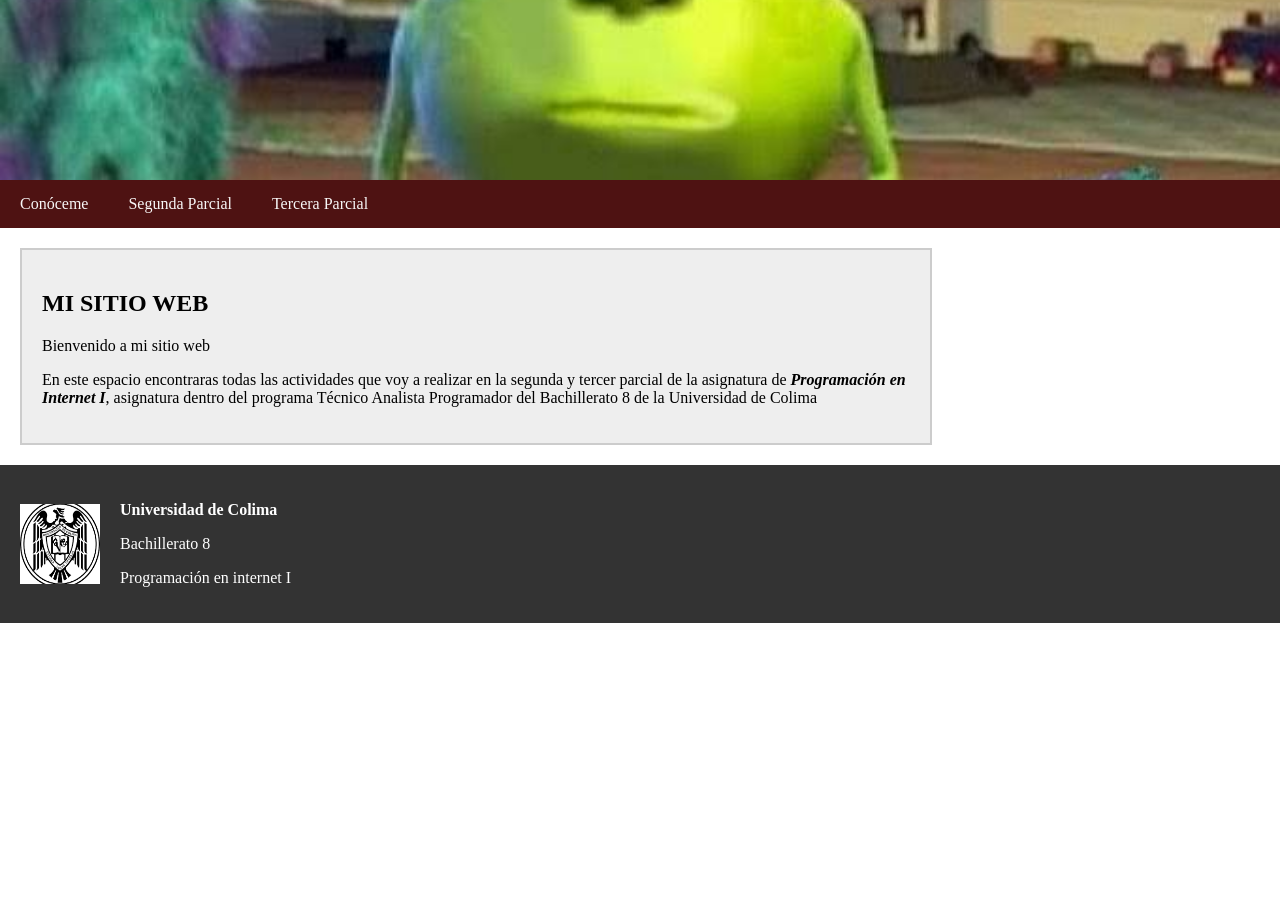
<file: index.html>
<!DOCTYPE html>
<html lang="es">
    <head>
        <meta charset="UTF-8">
        <title>Mi sitio web</title>
        <!-- Hacemos referencia a los estilos de mi pagina -->
        <link rel="stylesheet" href="estilos.css">
    </head>
    <body>
        <header><img src="awa.jpg"></header>
        <nav>
            <ul>
                <li><a href="#">Conóceme</a>
                    <ul>
                        <li><a href="información.html">información personal</a></li>
                        <li><a href="pasatiempos.html">pasatiempos</a></li>
                    </ul>
                </li>
                <li><a href="#">Segunda Parcial</a>
                    <ul>
                        <li><a href="practica-posiciones.html">Práctica de posiciones</a></li>
                    </ul>
                </li>
                <li><a href="#">Tercera Parcial</a>
                    <ul>
                        <li><a href="comunidad.html">Comunidad</a></li>
                        <<li><a href="calificaciones.html">Sistema de calificaciones</a></li>
                    </ul>
                </li>
            </ul>
        </nav>
        <section>
            <aside class="principal">
                <h2>MI SITIO WEB</h2>
                <p>Bienvenido a mi sitio web</p>
                <p>En este espacio encontraras todas las actividades que voy a realizar en la segunda y tercer parcial de la asignatura de
                    <b><i>Programación en Internet I</i></b>, asignatura dentro del programa Técnico Analista Programador del Bachillerato 8 de la Universidad de Colima
                </p>
            </aside>
            <aside class="secundario"></aside>
        </section>
        <footer>
            <img src="uni.png">
            <div>
                <p><strong>Universidad de Colima</strong></p>
                <p>Bachillerato 8</p>
                <p>Programación en internet I</p>
            </div>
        </footer>
    </body>
</html>
</file>
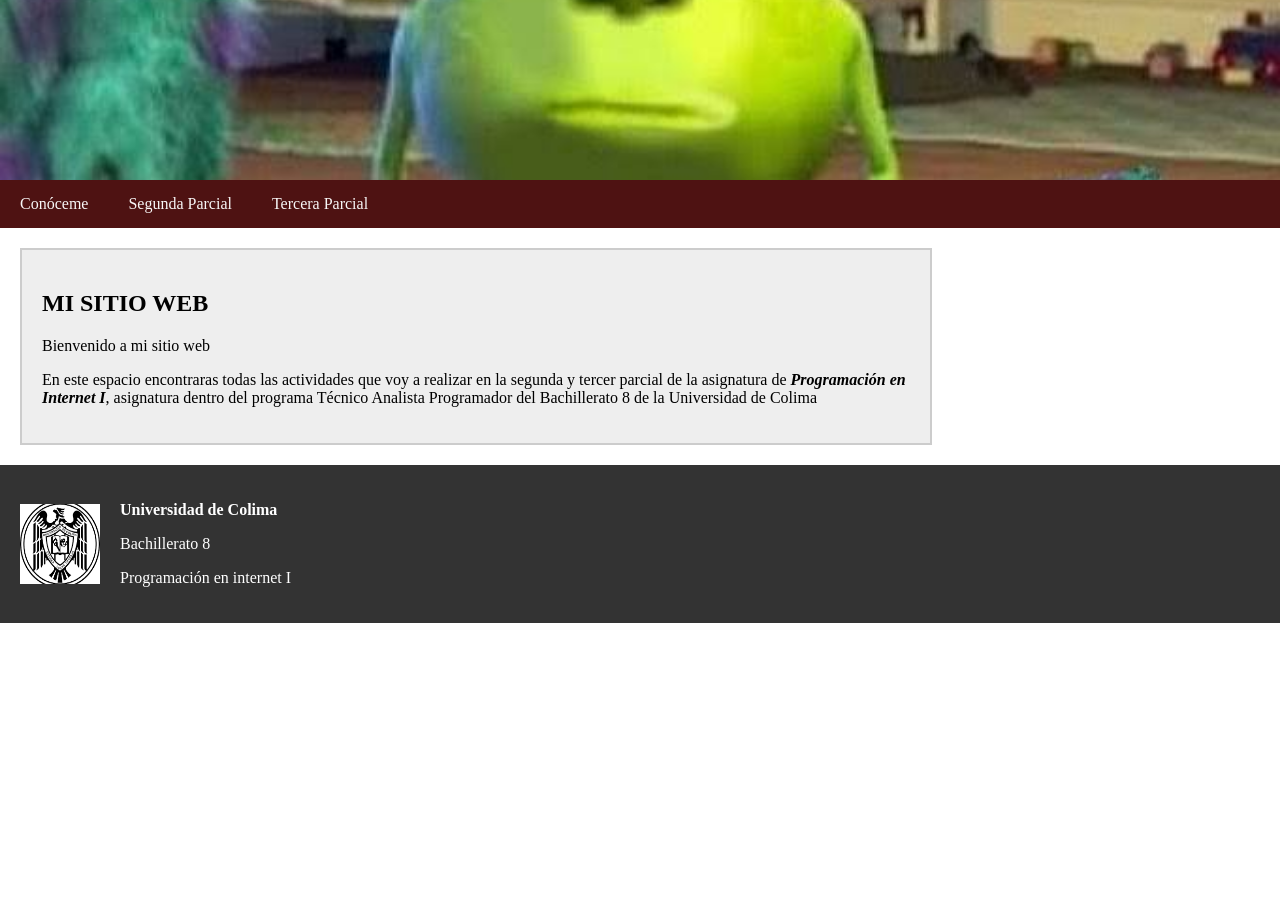
<file: 1.html>
<!DOCTYPE html>
<html lang="es">
    <head>
        <meta charset="UTF-8">
        <title>Mi sitio web</title>
        <!-- Hacemos referencia a los estilos de mi pagina -->
        <link rel="stylesheet" href="estilos.css">
    </head>
    <body>
        <header><img src="awa.jpg"></header>
        <nav>
            <ul>
                <li><a href="#">Conóceme</a>
                    <ul>
                        <li><a href="información.html">información personal</a></li>
                        <li><a href="pasatiempos.html">pasatiempos</a></li>
                    </ul>
                </li>
                <li><a href="#">Segunda Parcial</a>
                    <ul>
                        <li><a href="practica-posiciones.html">Práctica de posiciones</a></li>
                    </ul>
                </li>
                <li><a href="#">Tercera Parcial</a>
                    <ul>
                        <li><a href="comunidad.html">Comunidad</a></li>
                    </ul>
                </li>
            </ul>
        </nav>
        <section>
            <aside class="principal">
                <h2>MI SITIO WEB</h2>
                <p>Bienvenido a mi sitio web</p>
                <p>En este espacio encontraras todas las actividades que voy a realizar en la segunda y tercer parcial de la asignatura de
                    <b><i>Programación en Internet I</i></b>, asignatura dentro del programa Técnico Analista Programador del Bachillerato 8 de la Universidad de Colima
                </p>
            </aside>
            <aside class="secundario"></aside>
        </section>
        <footer>
            <img src="uni.png">
            <div>
                <p><strong>Universidad de Colima</strong></p>
                <p>Bachillerato 8</p>
                <p>Programación en internet I</p>
            </div>
        </footer>
    </body>
</html>
</file>
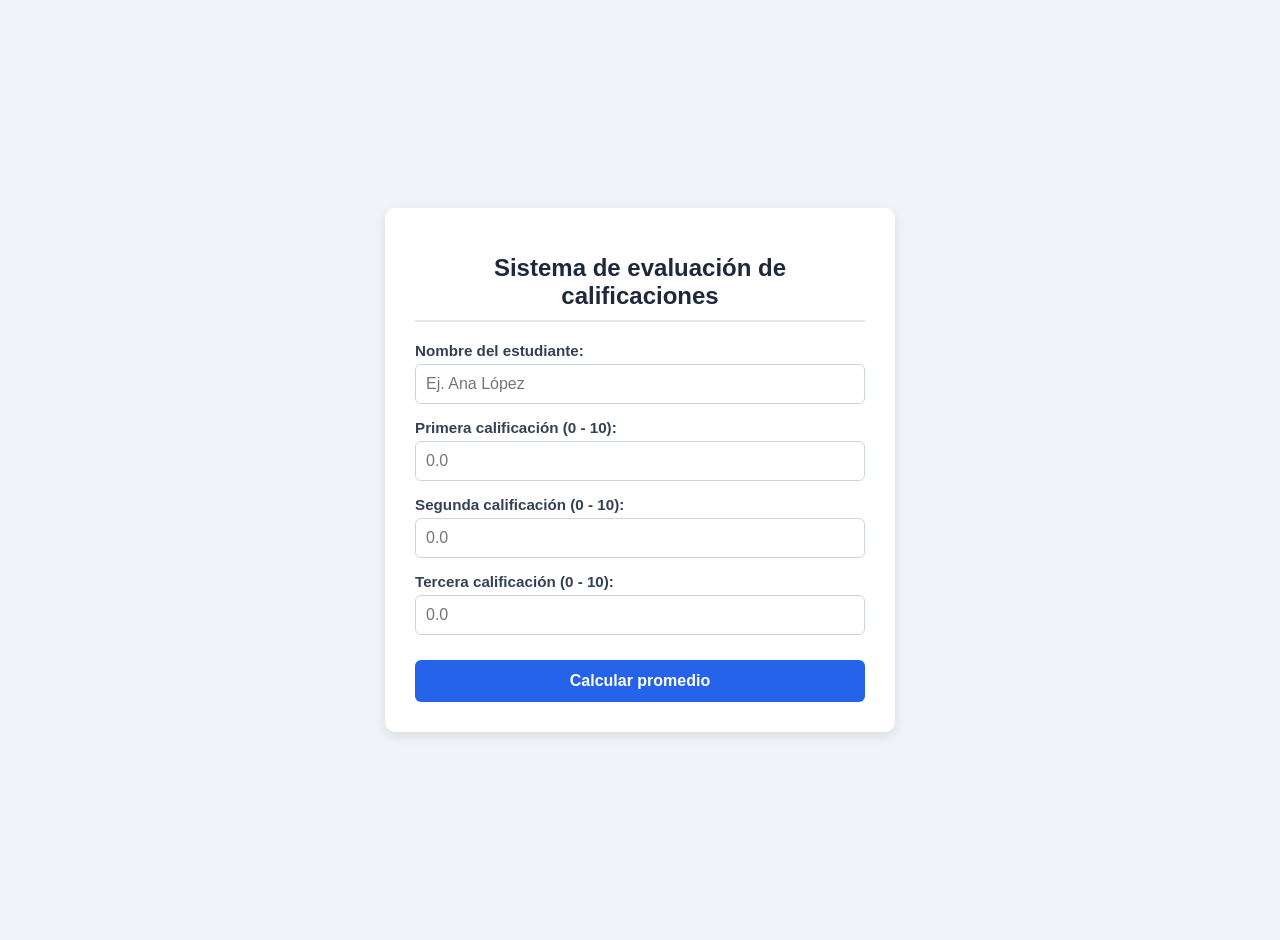
<file: calificaciones.html>
<!DOCTYPE html>
<html lang="es">
<head>
    <meta charset="UTF-8">
    <meta name="viewport" content="width=device-width, initial-scale=1.0">
    <title>Sistema de evaluación de calificaciones</title>
    <style>
        body {
            font-family: 'Segoe UI', Tahoma, Geneva, Verdana, sans-serif;
            background-color: #f0f4f8;
            display: flex;
            justify-content: center;
            align-items: center;
            min-height: 100vh;
            margin: 0;
            padding: 20px;
        }
        .contenedor {
            background-color: #ffffff;
            padding: 30px;
            border-radius: 10px;
            box-shadow: 0 4px 12px rgba(0, 0, 0, 0.1);
            width: 100%;
            max-width: 450px;
        }
        h1 {
            color: #1e293b;
            font-size: 1.5rem;
            text-align: center;
            margin-bottom: 20px;
            border-bottom: 2px solid #e2e8f0;
            padding-bottom: 10px;
        }
        .campo {
            margin-bottom: 15px;
        }
        label {
            display: block;
            margin-bottom: 5px;
            color: #334155;
            font-weight: 600;
            font-size: 0.95rem;
        }
        input[type="text"],
        input[type="number"] {
            width: 100%;
            padding: 10px;
            border: 1px solid #cbd5e1;
            border-radius: 6px;
            box-sizing: border-box;
            font-size: 1rem;
        }
        input:focus {
            outline: none;
            border-color: #2563eb;
            box-shadow: 0 0 0 3px rgba(37, 99, 235, 0.1);
        }
        button {
            width: 100%;
            padding: 12px;
            background-color: #2563eb;
            color: white;
            border: none;
            border-radius: 6px;
            font-size: 1rem;
            font-weight: bold;
            cursor: pointer;
            margin-top: 10px;
            transition: background-color 0.2s;
        }
        button:hover {
            background-color: #1d4ed8;
        }
        #resultado {
            margin-top: 25px;
            padding: 20px;
            border-radius: 8px;
            background-color: #f8fafc;
            border: 1px solid #e2e8f0;
            display: none; /* Oculto hasta que se realice el cálculo */
        }
        #resultado h2 {
            margin-top: 0;
            font-size: 1.2rem;
            color: #0f172a;
            border-bottom: 1px solid #cbd5e1;
            padding-bottom: 8px;
        }
        #resultado p {
            margin: 8px 0;
            color: #334155;
            font-size: 0.95rem;
        }
        .aprobado {
            color: #15803d;
            font-weight: bold;
            background-color: #dcfce7;
            padding: 2px 8px;
            border-radius: 4px;
        }
        .reprobado {
            color: #b91c1c;
            font-weight: bold;
            background-color: #fee2e2;
            padding: 2px 8px;
            border-radius: 4px;
        }
    </style>
</head>
<body>

    <div class="contenedor">
        <h1>Sistema de evaluación de calificaciones</h1>

        <form id="formCalificaciones">
            <div class="campo">
                <label for="nombre">Nombre del estudiante:</label>
                <input type="text" id="nombre" placeholder="Ej. Ana López">
            </div>

            <div class="campo">
                <label for="calif1">Primera calificación (0 - 10):</label>
                <input type="number" id="calif1" step="0.1" min="0" max="10" placeholder="0.0">
            </div>

            <div class="campo">
                <label for="calif2">Segunda calificación (0 - 10):</label>
                <input type="number" id="calif2" step="0.1" min="0" max="10" placeholder="0.0">
            </div>

            <div class="campo">
                <label for="calif3">Tercera calificación (0 - 10):</label>
                <input type="number" id="calif3" step="0.1" min="0" max="10" placeholder="0.0">
            </div>

            <button type="button" id="btnCalcular">Calcular promedio</button>
        </form>

        <!-- Espacio para mostrar los resultados -->
        <div id="resultado"></div>
    </div>

    <!-- Vinculación con el archivo JavaScript externo -->
    <script src="calificaciones.js"></script>
</body>
</html>
</file>
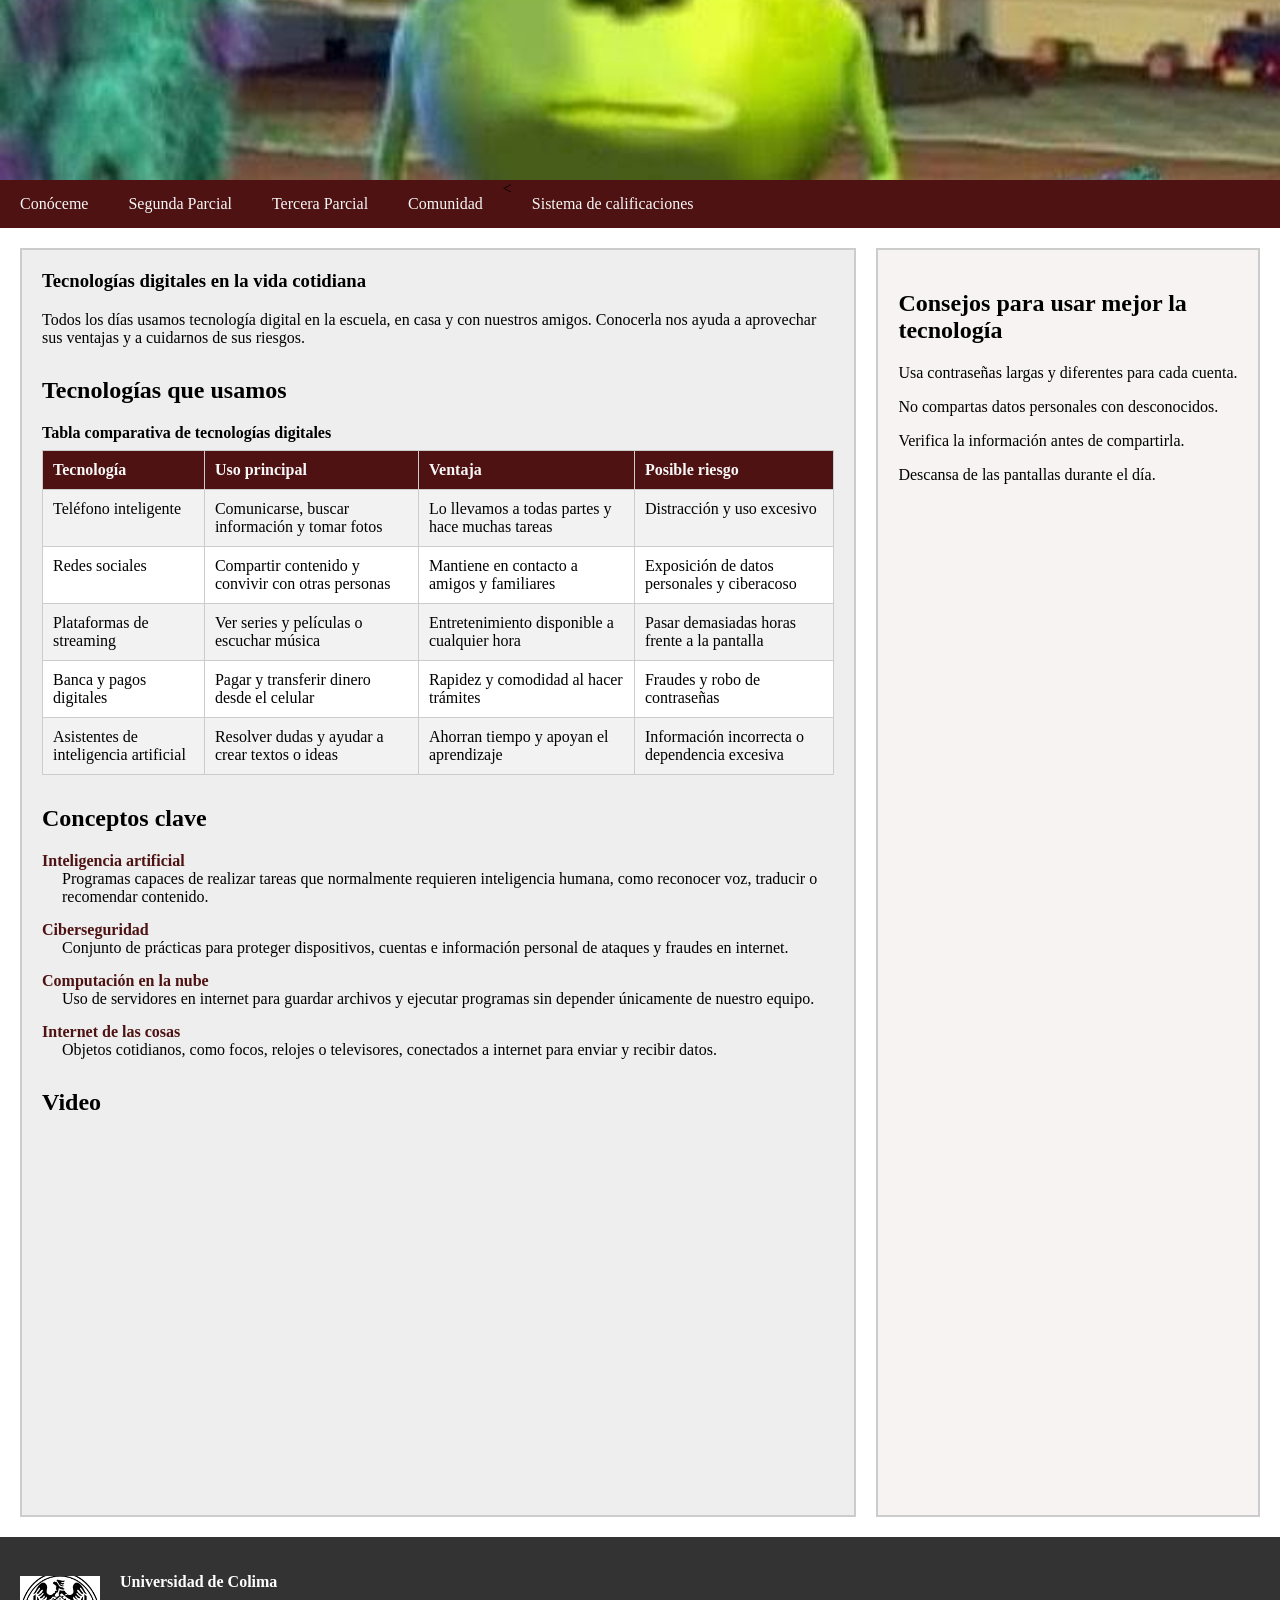
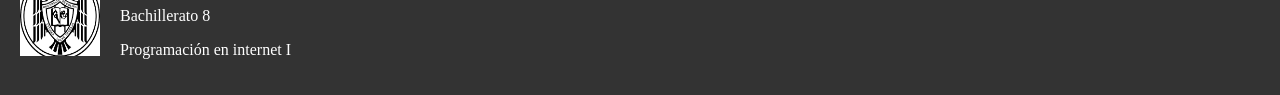
<file: comunidad.html>
<!DOCTYPE html>
<html lang="es">
    <head>
        <meta charset="UTF-8">
        <title>Comunidad</title>
        <link rel="stylesheet" href="estilos.css">
        <link rel="stylesheet" href="comunidad.css">
    </head>
    <body>
        <header><img src="awa.jpg"></header>
        <nav>
            <ul>
                <li><a href="#">Conóceme</a>
                    <ul>
                        <li><a href="información.html">información personal</a></li>
                        <li><a href="pasatiempos.html">pasatiempos</a></li>
                    </ul>
                </li>
                <li><a href="#">Segunda Parcial</a>
                    <ul>
                        <li><a href="practica-posiciones.html">Práctica de posiciones</a></li>
                    </ul>
                </li>
                <li><a href="#">Tercera Parcial</a>
                        <li><a href="comunidad.html">Comunidad</a></li>
                 <<li><a href="calificaciones.html">Sistema de calificaciones</a></li>
                    </ul>
                </li>
            </ul>
        </nav>
        <section>
            <aside class="principal">
                <h1>Tecnologías digitales en la vida cotidiana</h1>
                <p>Todos los días usamos tecnología digital en la escuela, en casa y con nuestros amigos. Conocerla nos ayuda a aprovechar sus ventajas y a cuidarnos de sus riesgos.</p>

                <h2>Tecnologías que usamos</h2>
                <div class="tabla-contenedor">
                    <table>
                        <caption>Tabla comparativa de tecnologías digitales</caption>
                        <tr>
                            <th>Tecnología</th>
                            <th>Uso principal</th>
                            <th>Ventaja</th>
                            <th>Posible riesgo</th>
                        </tr>
                        <tr>
                            <td>Teléfono inteligente</td>
                            <td>Comunicarse, buscar información y tomar fotos</td>
                            <td>Lo llevamos a todas partes y hace muchas tareas</td>
                            <td>Distracción y uso excesivo</td>
                        </tr>
                        <tr>
                            <td>Redes sociales</td>
                            <td>Compartir contenido y convivir con otras personas</td>
                            <td>Mantiene en contacto a amigos y familiares</td>
                            <td>Exposición de datos personales y ciberacoso</td>
                        </tr>
                        <tr>
                            <td>Plataformas de streaming</td>
                            <td>Ver series y películas o escuchar música</td>
                            <td>Entretenimiento disponible a cualquier hora</td>
                            <td>Pasar demasiadas horas frente a la pantalla</td>
                        </tr>
                        <tr>
                            <td>Banca y pagos digitales</td>
                            <td>Pagar y transferir dinero desde el celular</td>
                            <td>Rapidez y comodidad al hacer trámites</td>
                            <td>Fraudes y robo de contraseñas</td>
                        </tr>
                        <tr>
                            <td>Asistentes de inteligencia artificial</td>
                            <td>Resolver dudas y ayudar a crear textos o ideas</td>
                            <td>Ahorran tiempo y apoyan el aprendizaje</td>
                            <td>Información incorrecta o dependencia excesiva</td>
                        </tr>
                    </table>
                </div>

                <h2>Conceptos clave</h2>
                <dl>
                    <dt>Inteligencia artificial</dt>
                    <dd>Programas capaces de realizar tareas que normalmente requieren inteligencia humana, como reconocer voz, traducir o recomendar contenido.</dd>

                    <dt>Ciberseguridad</dt>
                    <dd>Conjunto de prácticas para proteger dispositivos, cuentas e información personal de ataques y fraudes en internet.</dd>

                    <dt>Computación en la nube</dt>
                    <dd>Uso de servidores en internet para guardar archivos y ejecutar programas sin depender únicamente de nuestro equipo.</dd>

                    <dt>Internet de las cosas</dt>
                    <dd>Objetos cotidianos, como focos, relojes o televisores, conectados a internet para enviar y recibir datos.</dd>
                </dl>

                <h2>Video</h2>
                <div class="video">
                    <iframe src="https://www.youtube.com/embed/nKIu9yen5nc" title="Video sobre tecnología" allow="accelerometer; autoplay; clipboard-write; encrypted-media; gyroscope; picture-in-picture" allowfullscreen></iframe>
                </div>
            </aside>
            <aside class="secundario">
                <h2>Consejos para usar mejor la tecnología</h2>
                <p>Usa contraseñas largas y diferentes para cada cuenta.</p>
                <p>No compartas datos personales con desconocidos.</p>
                <p>Verifica la información antes de compartirla.</p>
                <p>Descansa de las pantallas durante el día.</p>
            </aside>
        </section>
        <footer>
            <img src="uni.png">
            <div>
                <p><strong>Universidad de Colima</strong></p>
                <p>Bachillerato 8</p>
                <p>Programación en internet I</p>
            </div>
        </footer>
    </body>
</html>
</file>
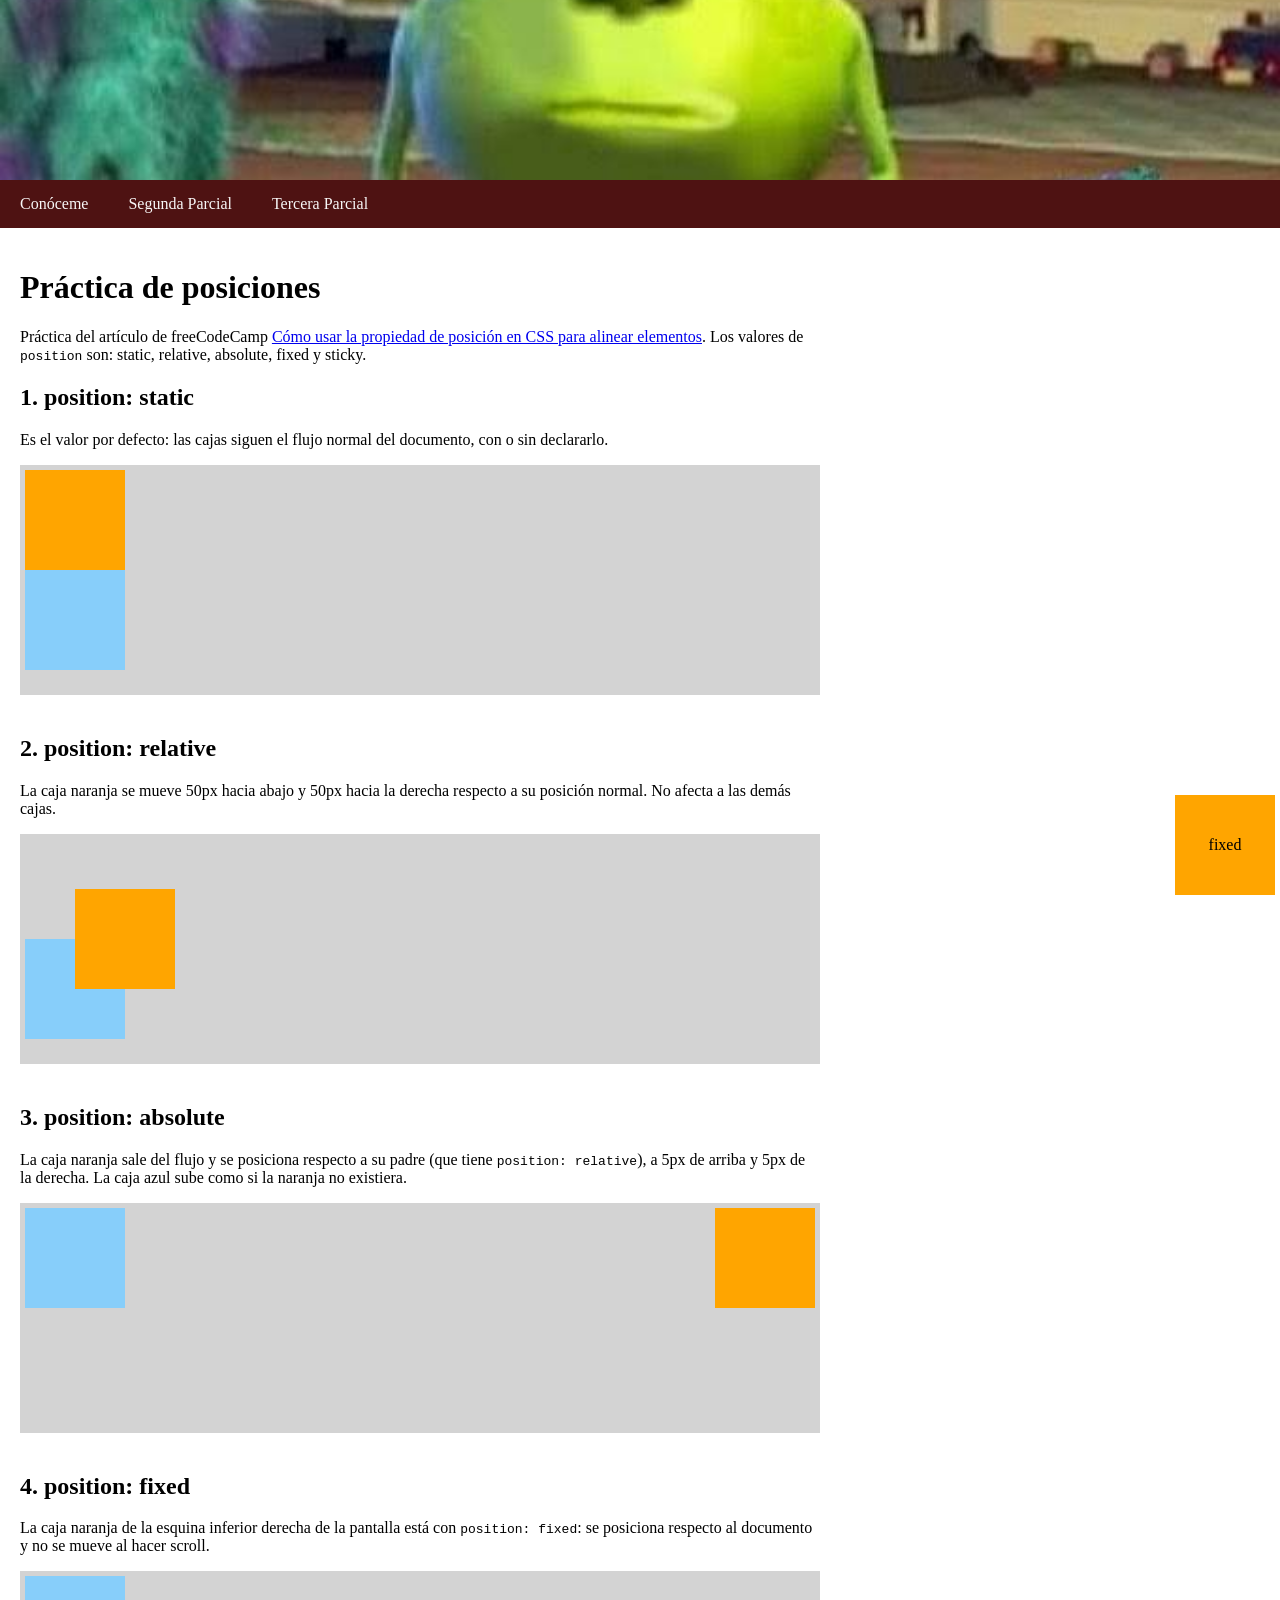
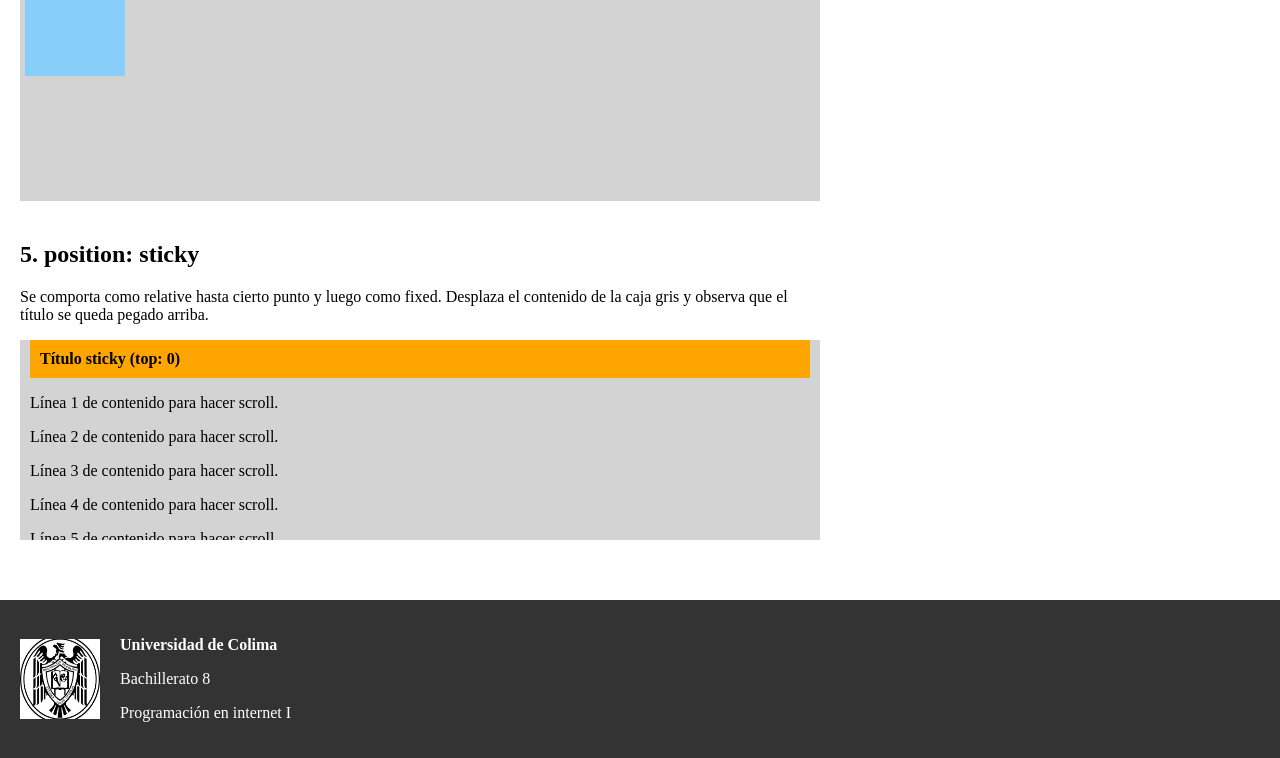
<file: index practica-posiciones.html>
<!DOCTYPE html>
<html lang="es">
    <head>
        <meta charset="UTF-8">
        <title>Práctica de posiciones</title>
        <link rel="stylesheet" href="estilos.css">
        <link rel="stylesheet" href="posiciones.css">
    </head>
    <body>
        <header><img src="awa.jpg"></header>
        <nav>
            <ul>
                <li><a href="#">Conóceme</a>
                    <ul>
                        <li><a href="información.html">información personal</a></li>
                        <li><a href="pasatiempos.html">pasatiempos</a></li>
                    </ul>
                </li>
                <li><a href="#">Segunda Parcial</a>
                    <ul>
                        <li><a href="practica-posiciones.html">Práctica de posiciones</a></li>
                    </ul>
                </li>
                <li><a href="#">Tercera Parcial</a>
                    <ul>
                        <li><a href="comunidad.html">Comunidad</a></li>
                     <<li><a href="calificaciones.html">Sistema de calificaciones</a></li>
                </li>
            </ul>
        </nav>

        <main class="practica">
            <h1>Práctica de posiciones</h1>
            <p>
                Práctica del artículo de freeCodeCamp
                <a href="https://www.freecodecamp.org/espanol/news/como-usar-la-propiedad-posicion-en-css-para-alinear-elementos/">Cómo usar la propiedad de posición en CSS para alinear elementos</a>.
                Los valores de <code>position</code> son: static, relative, absolute, fixed y sticky.
            </p>

            <!-- 1. STATIC -->
            <div class="demo">
                <h2>1. position: static</h2>
                <p>Es el valor por defecto: las cajas siguen el flujo normal del documento, con o sin declararlo.</p>
                <div class="contenedor">
                    <div class="caja-naranja-static"></div>
                    <div class="caja-azul-static"></div>
                </div>
            </div>

            <!-- 2. RELATIVE -->
            <div class="demo">
                <h2>2. position: relative</h2>
                <p>La caja naranja se mueve 50px hacia abajo y 50px hacia la derecha respecto a su posición normal. No afecta a las demás cajas.</p>
                <div class="contenedor">
                    <div class="caja-naranja-relative"></div>
                    <div class="caja-azul-relative"></div>
                </div>
            </div>

            <!-- 3. ABSOLUTE -->
            <div class="demo">
                <h2>3. position: absolute</h2>
                <p>La caja naranja sale del flujo y se posiciona respecto a su padre (que tiene <code>position: relative</code>), a 5px de arriba y 5px de la derecha. La caja azul sube como si la naranja no existiera.</p>
                <div class="contenedor contenedor-relativo">
                    <div class="caja-naranja-absolute"></div>
                    <div class="caja-azul-absolute"></div>
                </div>
            </div>

            <!-- 4. FIXED -->
            <div class="demo">
                <h2>4. position: fixed</h2>
                <p>La caja naranja de la esquina inferior derecha de la pantalla está con <code>position: fixed</code>: se posiciona respecto al documento y no se mueve al hacer scroll.</p>
                <div class="contenedor contenedor-relativo">
                    <div class="caja-azul-static"></div>
                </div>
                <div class="caja-naranja-fixed">fixed</div>
            </div>

            <!-- 5. STICKY -->
            <div class="demo">
                <h2>5. position: sticky</h2>
                <p>Se comporta como relative hasta cierto punto y luego como fixed. Desplaza el contenido de la caja gris y observa que el título se queda pegado arriba.</p>
                <div class="area-scroll">
                    <div class="caja-sticky">Título sticky (top: 0)</div>
                    <p>Línea 1 de contenido para hacer scroll.</p>
                    <p>Línea 2 de contenido para hacer scroll.</p>
                    <p>Línea 3 de contenido para hacer scroll.</p>
                    <p>Línea 4 de contenido para hacer scroll.</p>
                    <p>Línea 5 de contenido para hacer scroll.</p>
                    <p>Línea 6 de contenido para hacer scroll.</p>
                    <p>Línea 7 de contenido para hacer scroll.</p>
                    <p>Línea 8 de contenido para hacer scroll.</p>
                    <p>Línea 9 de contenido para hacer scroll.</p>
                    <p>Línea 10 de contenido para hacer scroll.</p>
                </div>
            </div>
        </main>

        <footer>
            <img src="uni.png">
            <div>
                <p><strong>Universidad de Colima</strong></p>
                <p>Bachillerato 8</p>
                <p>Programación en internet I</p>
            </div>
        </footer>
    </body>
</html>
</file>
<file: estilos.css>
/* Estilos generales */
body{
    margin: 0;
}
/* Estilos del encabezado */
header{
    width: 100%;
    height: 180px;
    overflow: hidden;
}
header img{
    width: 100%;
    height: 180px;
    object-fit: cover;
    display: block;
}
/* Estilos del menú */
nav{
    background-color: #4e1212;
}
nav ul{
    list-style: none;
    margin: 0;
    padding: 0;
}
nav > ul{
    display: flex;
}
nav li{
    position: relative;
}
nav a{
    display: block;
    color: #f8f7f7;
    text-decoration: none;
    padding: 15px 20px;
}
nav a:hover{
    background-color: #d8d2d2;
}
/* Estilos del submenú */
nav li ul{
    display: none;
    position: absolute;
    background-color: hsl(0, 6%, 31%);
    min-width: 180px;
    z-index: 20;
}
nav li:hover ul{
    display: block;
}
/* Estilos del pie de página */
footer{
    background-color: #333;
    color: white;
    display: flex;
    align-items: center;
    padding: 20px;
}
footer img{
    width: 80px;
    height: 80px;
    margin-right: 20px;
}
/* Estilos para el cuerpo de la página */
section{
    display: flex;
    gap: 20px;
    padding: 20px;
    min-width: 350px;
}
.principal{
    width: 70%;
    background-color: #eeeeee;
    padding: 20px;
    border: 2px solid #cccccc;
}
</file>
<file: comunidad.css>
/* Estilos de la página Comunidad */
.principal h1{
    margin-top: 0;
}
.principal h2{
    margin-top: 30px;
}
.secundario{
    width: 30%;
    background-color: #f7f3f3;
    padding: 20px;
    border: 2px solid #cccccc;
}

/* Tabla de tecnologías */
.tabla-contenedor{
    overflow-x: auto;
}
table{
    width: 100%;
    border-collapse: collapse;
    background-color: white;
}
caption{
    text-align: left;
    font-weight: bold;
    padding-bottom: 8px;
}
th, td{
    border: 1px solid #cccccc;
    padding: 10px;
    text-align: left;
    vertical-align: top;
}
th{
    background-color: #4e1212;
    color: #f8f7f7;
}
tbody tr:nth-child(even){
    background-color: #f2f2f2;
}

/* Lista de definiciones */
dl{
    margin: 0;
}
dt{
    font-weight: bold;
    color: #4e1212;
    margin-top: 15px;
}
dd{
    margin-left: 20px;
}

/* Video */
.video{
    position: relative;
    width: 100%;
    max-width: 640px;
    aspect-ratio: 16 / 9;
}
.video iframe{
    position: absolute;
    top: 0;
    left: 0;
    width: 100%;
    height: 100%;
    border: 0;
}
</file>
<file: posiciones.css>
/* Estilos de la práctica de posiciones */
.practica{
    padding: 20px;
    max-width: 800px;
}
.demo{
    margin-bottom: 40px;
}
.contenedor{
    background-color: lightgray;
    padding: 5px;
    min-height: 220px;
}
.contenedor-relativo{
    position: relative;
}

/* 1. static */
.caja-naranja-static{
    background: orange;
    height: 100px;
    width: 100px;
}
.caja-azul-static{
    background: lightskyblue;
    height: 100px;
    width: 100px;
    position: static;
}

/* 2. relative */
.caja-naranja-relative{
    position: relative;
    background: orange;
    width: 100px;
    height: 100px;
    top: 50px;
    left: 50px;
}
.caja-azul-relative{
    background: lightskyblue;
    width: 100px;
    height: 100px;
}

/* 3. absolute */
.caja-naranja-absolute{
    position: absolute;
    background: orange;
    width: 100px;
    height: 100px;
    top: 5px;
    right: 5px;
}
.caja-azul-absolute{
    background: lightskyblue;
    width: 100px;
    height: 100px;
}

/* 4. fixed */
.caja-naranja-fixed{
    position: fixed;
    background: orange;
    width: 100px;
    height: 100px;
    right: 5px;
    bottom: 5px;
    display: flex;
    align-items: center;
    justify-content: center;
    z-index: 10;
}

/* 5. sticky */
.area-scroll{
    background: lightgray;
    height: 200px;
    overflow: auto;
    padding: 0 10px;
}
.caja-sticky{
    position: sticky;
    top: 0;
    background: orange;
    padding: 10px;
    font-weight: bold;
}
</file>
